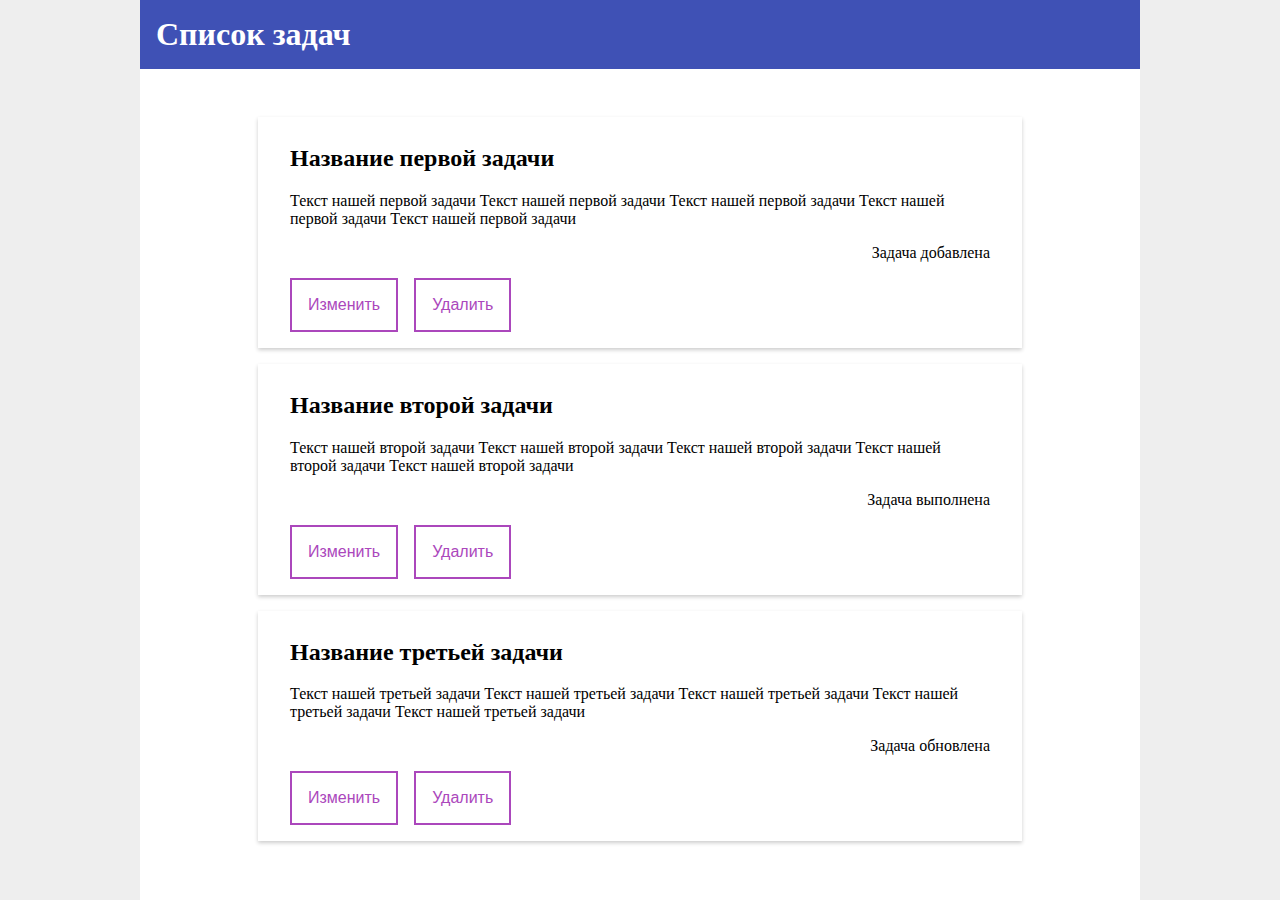
<file: frontend_javascript/index.html>
<!doctype html>
<html lang="ru">
<head>
  <meta charset="utf-8" />
  <title></title>
  <link rel="stylesheet" href="style.css" />
</head>
<body>
<div class="wrapper">
  <div class="toolbar">
      <H1 id="main_title">Список задач</H1>
  </div>
  <div class="content">
    <div class="card">
      <H2>Название первой задачи</H2>
      <p>Текст нашей первой задачи Текст нашей первой задачи Текст нашей первой задачи Текст нашей первой задачи Текст нашей первой задачи</p>
      <p class="status">Задача добавлена</p>
      <button class="card_btn" type="button">Изменить</button>
      &nbsp;&nbsp;
      <button class="card_btn" type="button">Удалить</button>
    </div>
    <div class="card">
      <H2>Название второй задачи</H2>
      <p>Текст нашей второй задачи Текст нашей второй задачи Текст нашей второй задачи Текст нашей второй задачи Текст нашей второй задачи</p>
      <p class="status">Задача выполнена</p>
      <button class="card_btn" type="button">Изменить</button>
      &nbsp;&nbsp;
      <button class="card_btn" type="button">Удалить</button>
    </div>
    <div class="card">
      <H2>Название третьей задачи</H2>
      <p>Текст нашей третьей задачи Текст нашей третьей задачи Текст нашей третьей задачи Текст нашей третьей задачи Текст нашей третьей задачи</p>
      <p class="status">Задача обновлена</p>
      <button class="card_btn" type="button">Изменить</button>
      &nbsp;&nbsp;
      <button class="card_btn" type="button">Удалить</button>
    </div>
  </div>
</div>
</body>
</html>
</file>
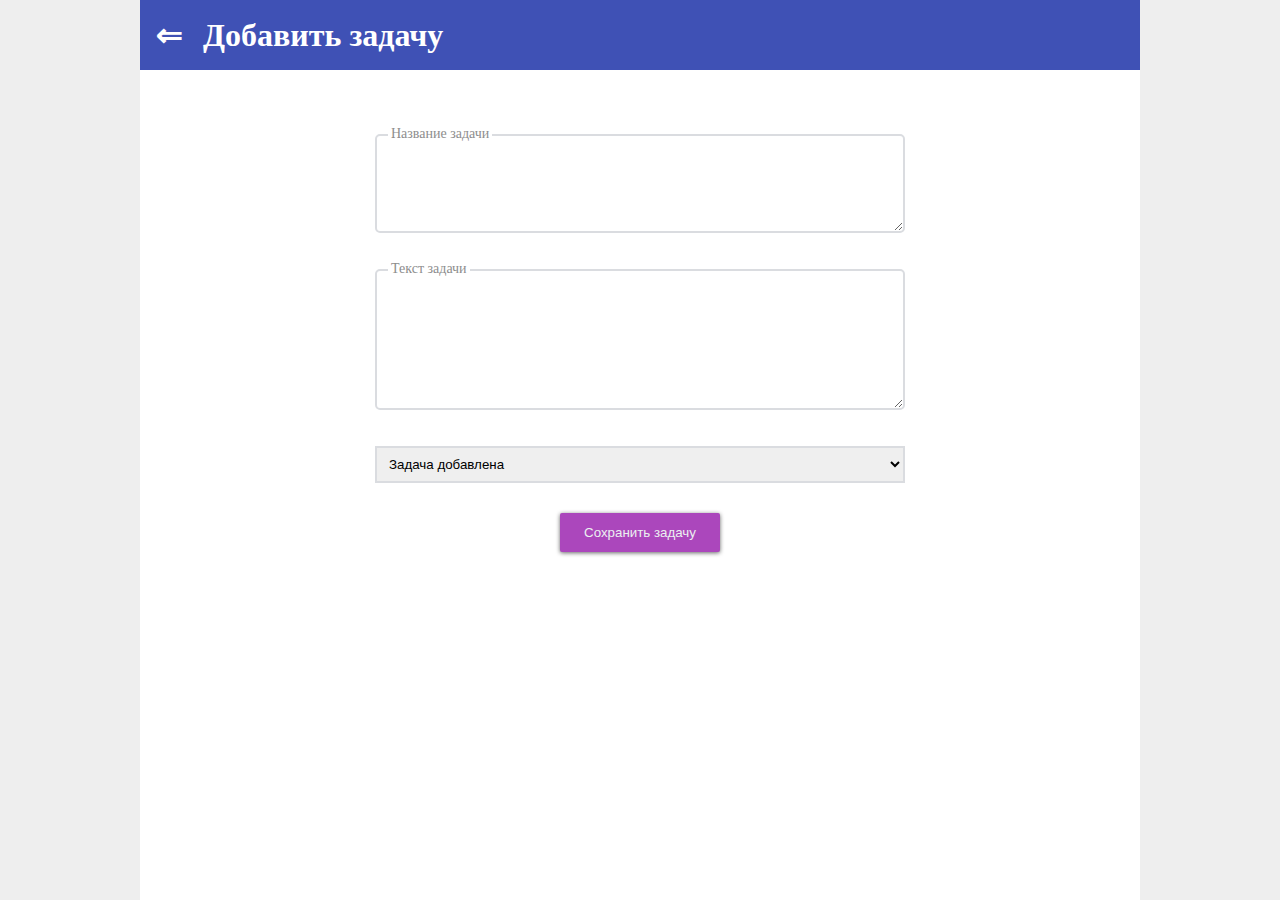
<file: frontend_javascript/add_task.html>
<!doctype html>
<html lang="ru">
<head>
  <meta charset="utf-8" />
  <title></title>
  <link rel="stylesheet" href="style.css" />
</head>
<body>
<div class="wrapper">
  <div class="toolbar">
      <H1 id="arrow">&lArr;</H1>
      <H1 id="main_title">Добавить задачу</H1>
  </div>
  <div class="content">
    <div class="input-group">
      <textarea id="task_title" class="input-area" name="search" rows="3" cols="30"></textarea>
      <label for="inputField" class="label">Название задачи</label>
    </div>
    <div class="input-group">
      <textarea id="task_text" class="input-area" name="search" rows="5" cols="30"></textarea>
      <label for="inputField" class="label">Текст задачи</label>
    </div>
    <Br>
    <select name="status" id="task-status" class="select_task_status">
      <option value="add">Задача добавлена</option>
      <option value="update">Задача обновлена</option>
      <option value="send">Задача отправлена на проверку</option>
      <option value="rework">Задача отправлена на доработку</option>
      <option value="complete">Задача выполнена</option>
    </select>
    <BR>
    <button class="btn" type="button"><span>Сохранить задачу</span></button>
  </div>
</div>
</body>
</html>
</file>
<file: frontend_javascript/style.css>
html {
    height: 100%;
    margin: 0
}
body {
    margin: 0 auto;
    max-width: 1000px;
    height: 100%;
    background-color: #EEEEEE;
}
.wrapper {
    margin: 0;
    width: 100%;
    min-height: 100%;
    background-color: #ffffff;
}
.toolbar {
    width: 100%;
    background-color:#3F51B5 ;
    padding: 16px 0px 16px 0px
}

.toolbar H1 {
    display: inline;
    margin: 0px;
    color:#ffffff;
    margin-left: 16px;
}
#main_title {
    margin-left: 16px;
}
.content {
    width: 100%;
    text-align: center;
    padding-top: 32px;
    padding-bottom: 32px;
}

.card {
    width: 80%;
    max-width: 700px;
    margin: 1em auto;
    padding-left: 32px;
    padding-right: 32px;
    padding-top: 8px;
    padding-bottom: 16px;
    text-align: left;
    box-shadow: 0 2px 4px rgba(0, 0, 0, .2);
}

.card .status {
    text-align: right;
}

.card_btn {
    display: inline;
    border: 2px solid #AB47BC;
    background-color: transparent;
    color: #AB47BC;
    padding: 16px;
    font-size: 16px;
}
.card_btn:hover {
    border: 2px solid #CE93D8;
    color: #CE93D8;
}
.card_btn:active {
    border: 2px solid #AB47BC;
    color: #AB47BC;
}

.input-group {
    position: relative;
    display: inline-block;
    margin-top: 32px;
}

.input-group .input-area {
    outline: none;
    border: 2px solid #dadce0;
    padding: 16px 13px;
    font-size: 18px;
    border-radius: 5px;
    width: 500px;
}

.input-group .input-area:valid + .label {
    top: -8px;
    padding: 0 3px;
    font-size: 14px;
    color: #8d8d8d;
}

.input-group .input-area:focus {
    border: 2px solid #AB47BC;
}

.input-group .label {
    color: #8d8d8d;
    position: absolute;
    top: 20px;
    left: 13px;
    background: #ffffff;
}

.input-group .input-area:focus + .label {
    top: -8px;
    padding: 0 3px;
    font-size: 14px;
    color: #AB47BC;
}

.select_task_status {
    width: 530px;
    margin-top: 32px;
    padding: 8px;
    border: 2px solid #dadce0
}

.select_task_status:focus {
    border: 2px solid #AB47BC
}

.btn {
    position: relative;
  
    display: block;
    margin: 30px auto;
    padding: 0;
  
    overflow: hidden;
  
    border-width: 0;
    outline: none;
    border-radius: 2px;
    box-shadow: 0 1px 4px rgba(0, 0, 0, .6);
    
    background-color: #AB47BC;
    color: #ecf0f1;
    
    transition: background-color .3s;
  }
  
  .btn:hover {
    background-color: #F06292;
  }
  
  .btn > * {
    position: relative;
  }
  
  .btn span {
    display: block;
    padding: 12px 24px;
  }
  
  .btn:before {
    content: "";
    
    position: absolute;
    top: 50%;
    left: 50%;
    
    display: block;
    width: 0;
    padding-top: 0;
      
    border-radius: 100%;
    
    background-color: rgba(236, 240, 241, .3);
    
    -webkit-transform: translate(-50%, -50%);
    -moz-transform: translate(-50%, -50%);
    -ms-transform: translate(-50%, -50%);
    -o-transform: translate(-50%, -50%);
    transform: translate(-50%, -50%);
  }
  
  .btn:active:before {
    width: 120%;
    padding-top: 120%;
    
    transition: width .2s ease-out, padding-top .2s ease-out;
  }

  @media screen and (max-width: 650px) {

    .select_task_status {
        width: 68%;
    }

    .input-group .input-area {
        width: 90%;
    }
  }
</file>
